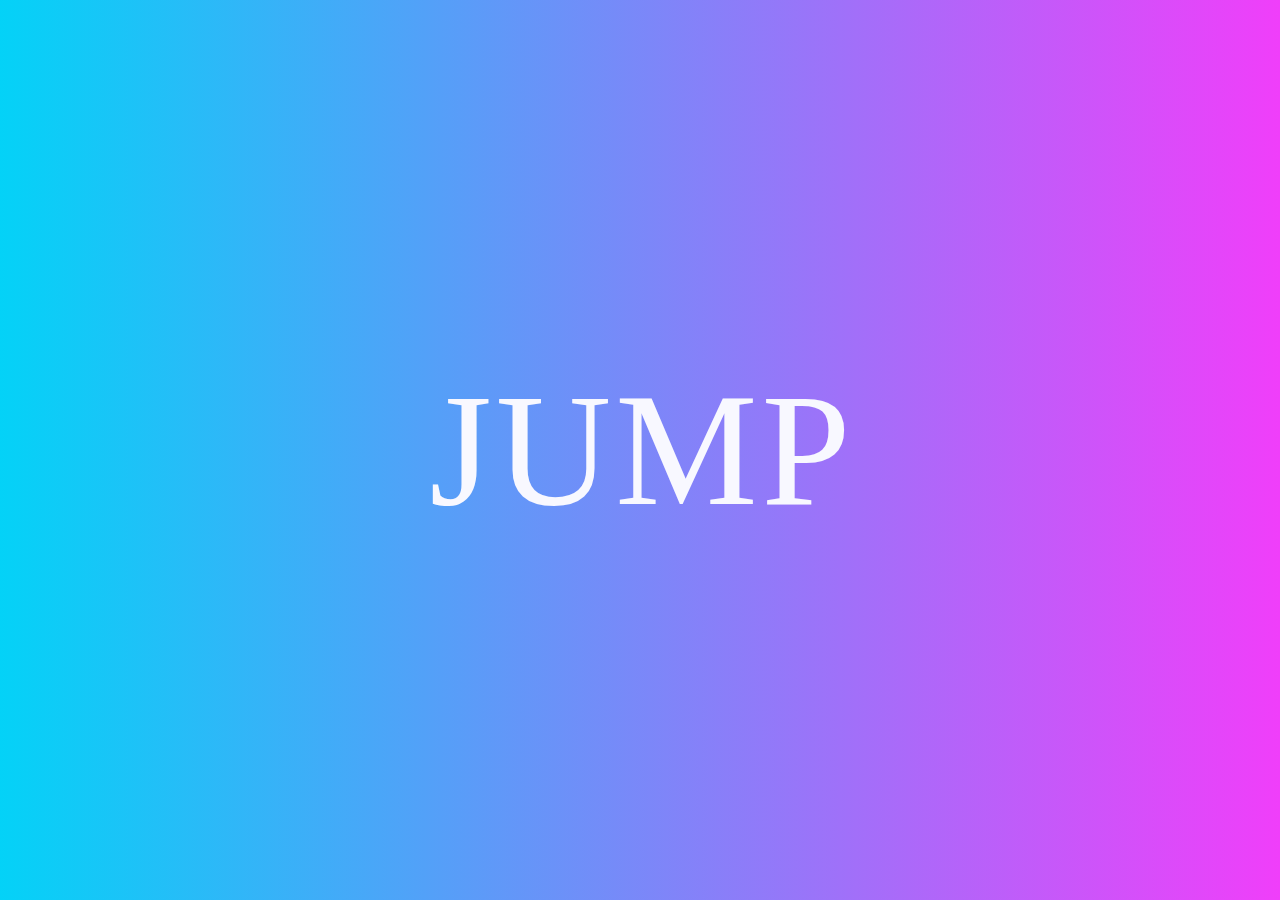
<file: Project 2/index.html>
<!DOCTYPE html>
<html lang="en">
<head>
    <meta charset="UTF-8">
    <meta name="viewport" content="width=device-width, initial-scale=1.0">
    <title>Jumping Letters</title>
<link rel="stylesheet" href="style.css">
</head>
<body>
 
    <div class="letters">
<span>J</span>
<span>U</span>
<span>M</span>
<span>P</span>
    </div>

    <script src="app.js"></script>
</body>
</html>
</file>
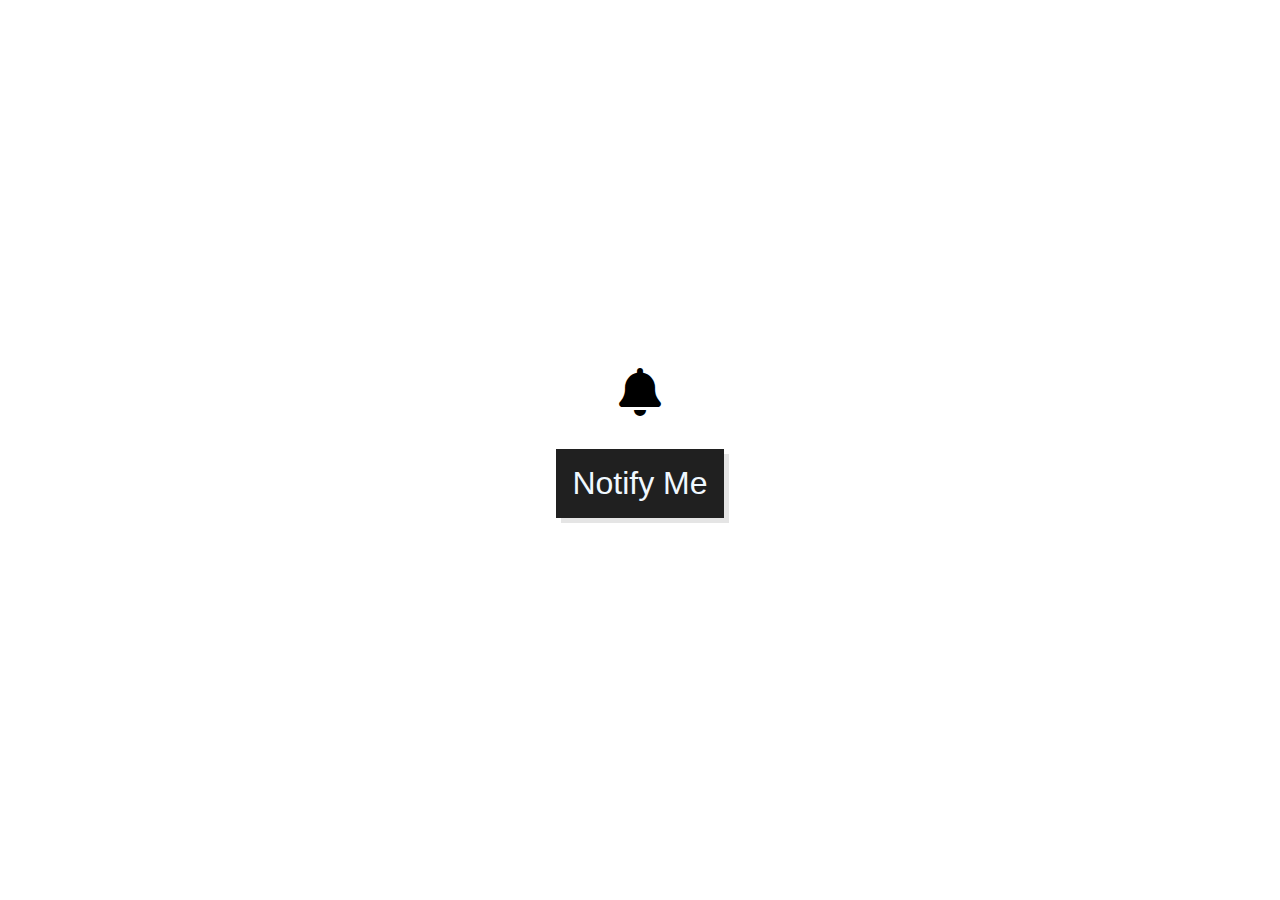
<file: Project 3/index.html>
<!DOCTYPE html>
<html lang="en">
<head>
    <meta charset="UTF-8">
    <meta name="viewport" content="width=device-width, initial-scale=1.0">
    <title>Bell Notification</title>
    <link rel="stylesheet" href="style.css">
    <link rel="stylesheet" href="https://cdnjs.cloudflare.com/ajax/libs/font-awesome/6.7.2/css/all.min.css" integrity="sha512-Evv84Mr4kqVGRNSgIGL/F/aIDqQb7xQ2vcrdIwxfjThSH8CSR7PBEakCr51Ck+w+/U6swU2Im1vVX0SVk9ABhg==" crossorigin="anonymous" referrerpolicy="no-referrer" />
</head>
<body>
    
    <div class="container">
        <div class="notification" id="_notification">
            <!-- <i class="fas fa-bell fa-3x bell"></i> -->
        </div>
        <button class="button" id="_button">Notify Me</button>
    </div>
    <script src="script.js"></script>
</body>
</html>
</file>
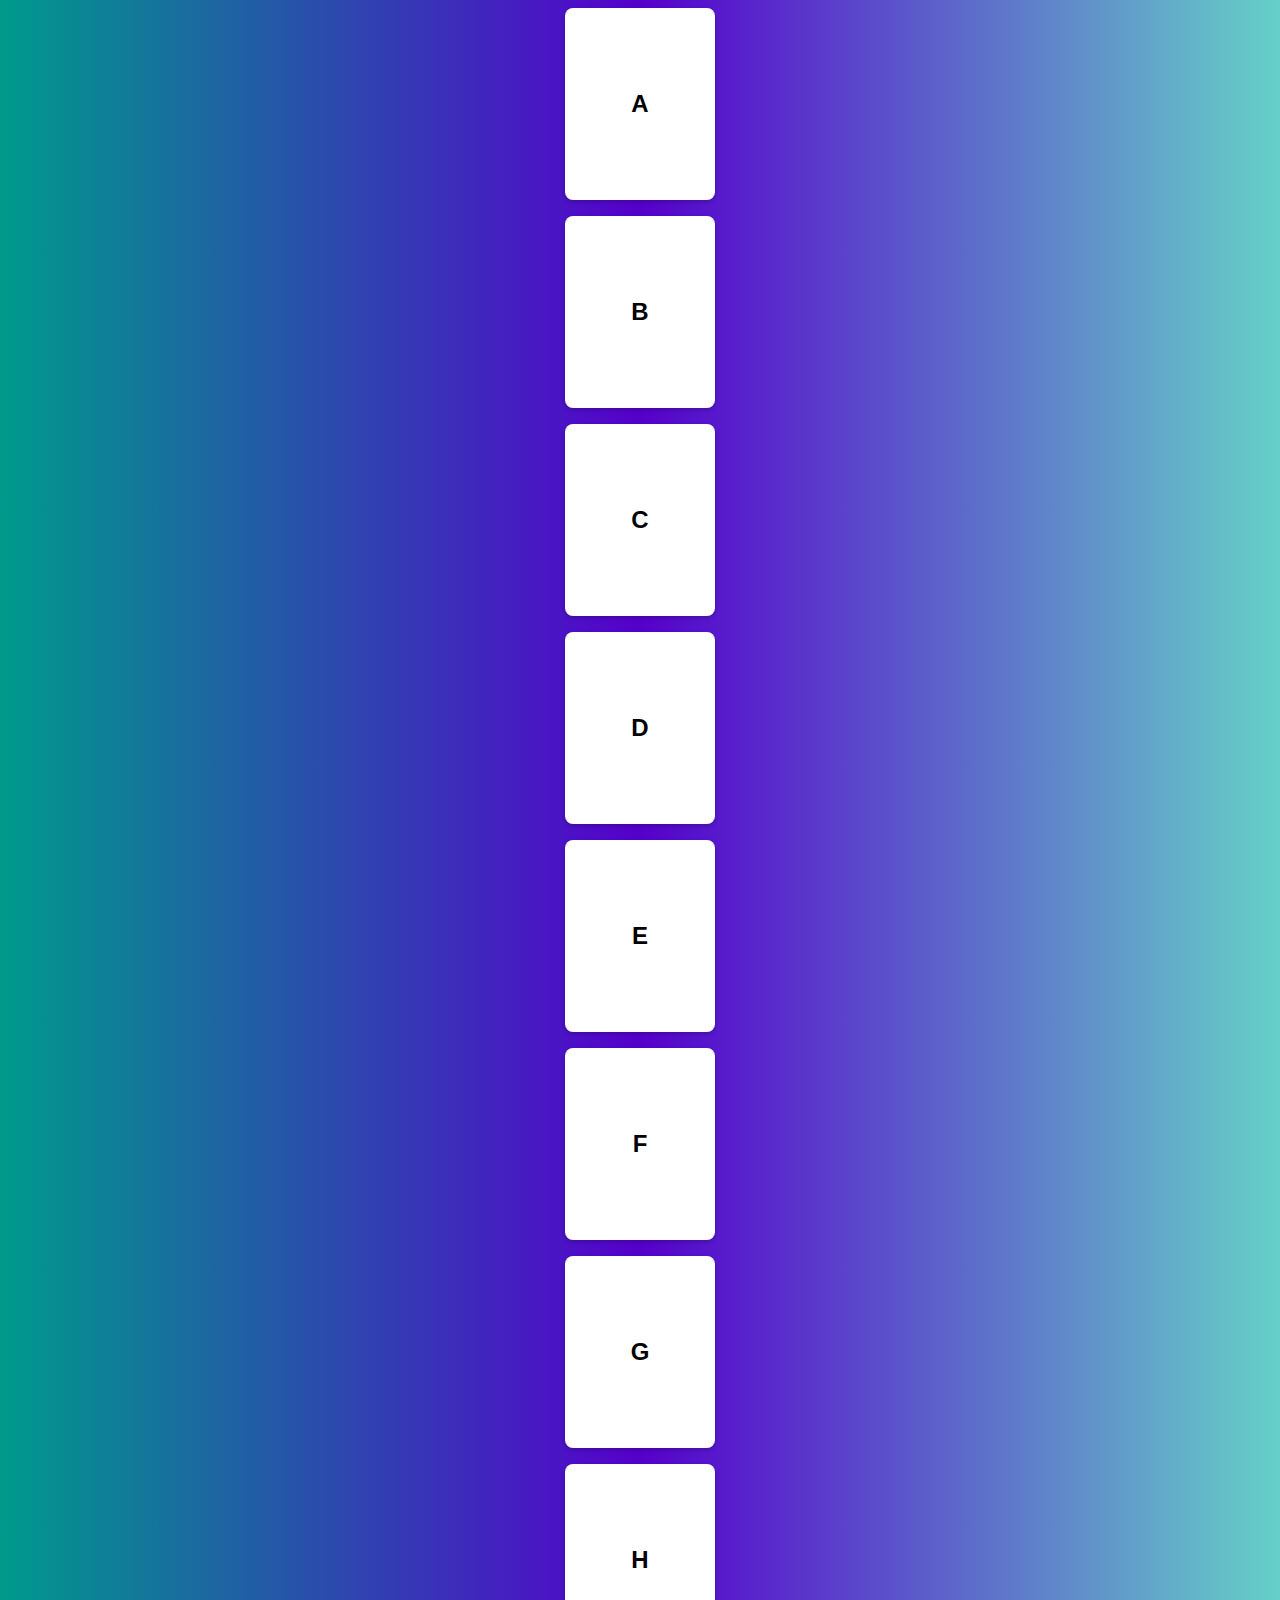
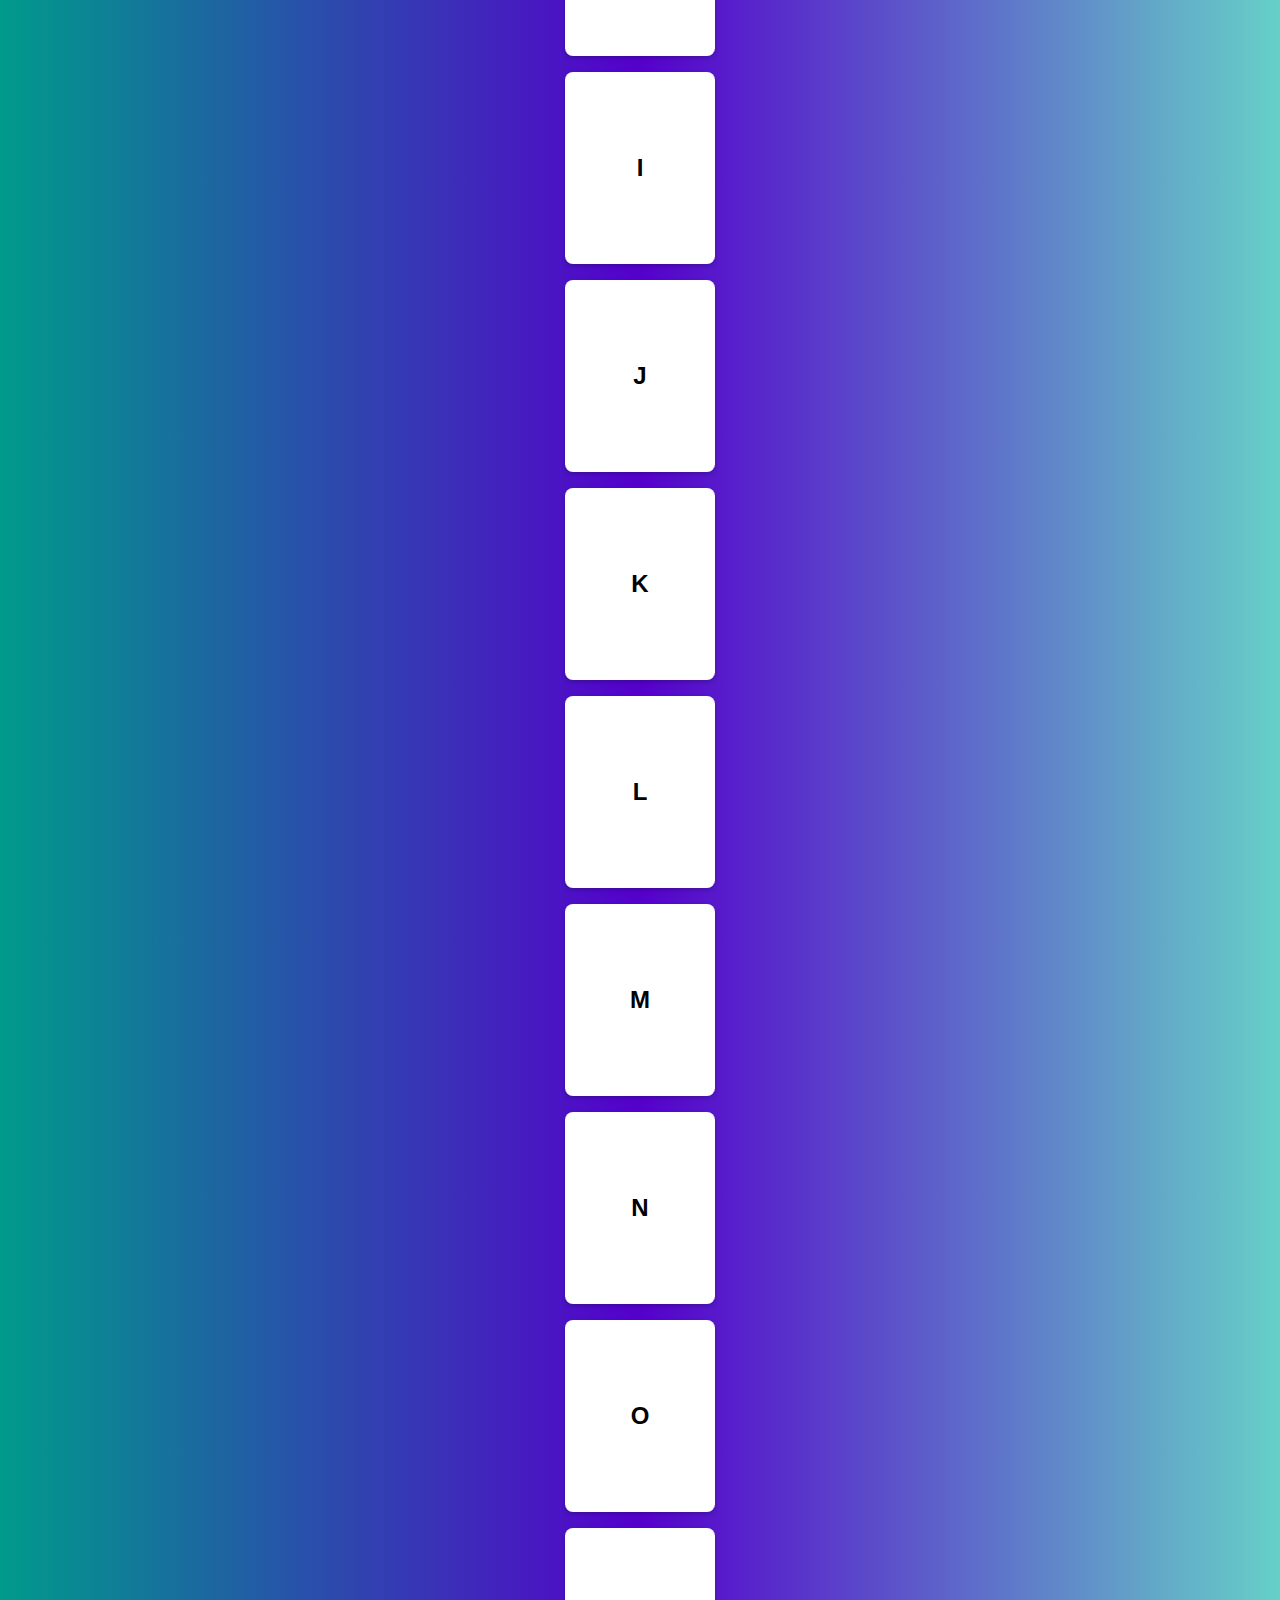
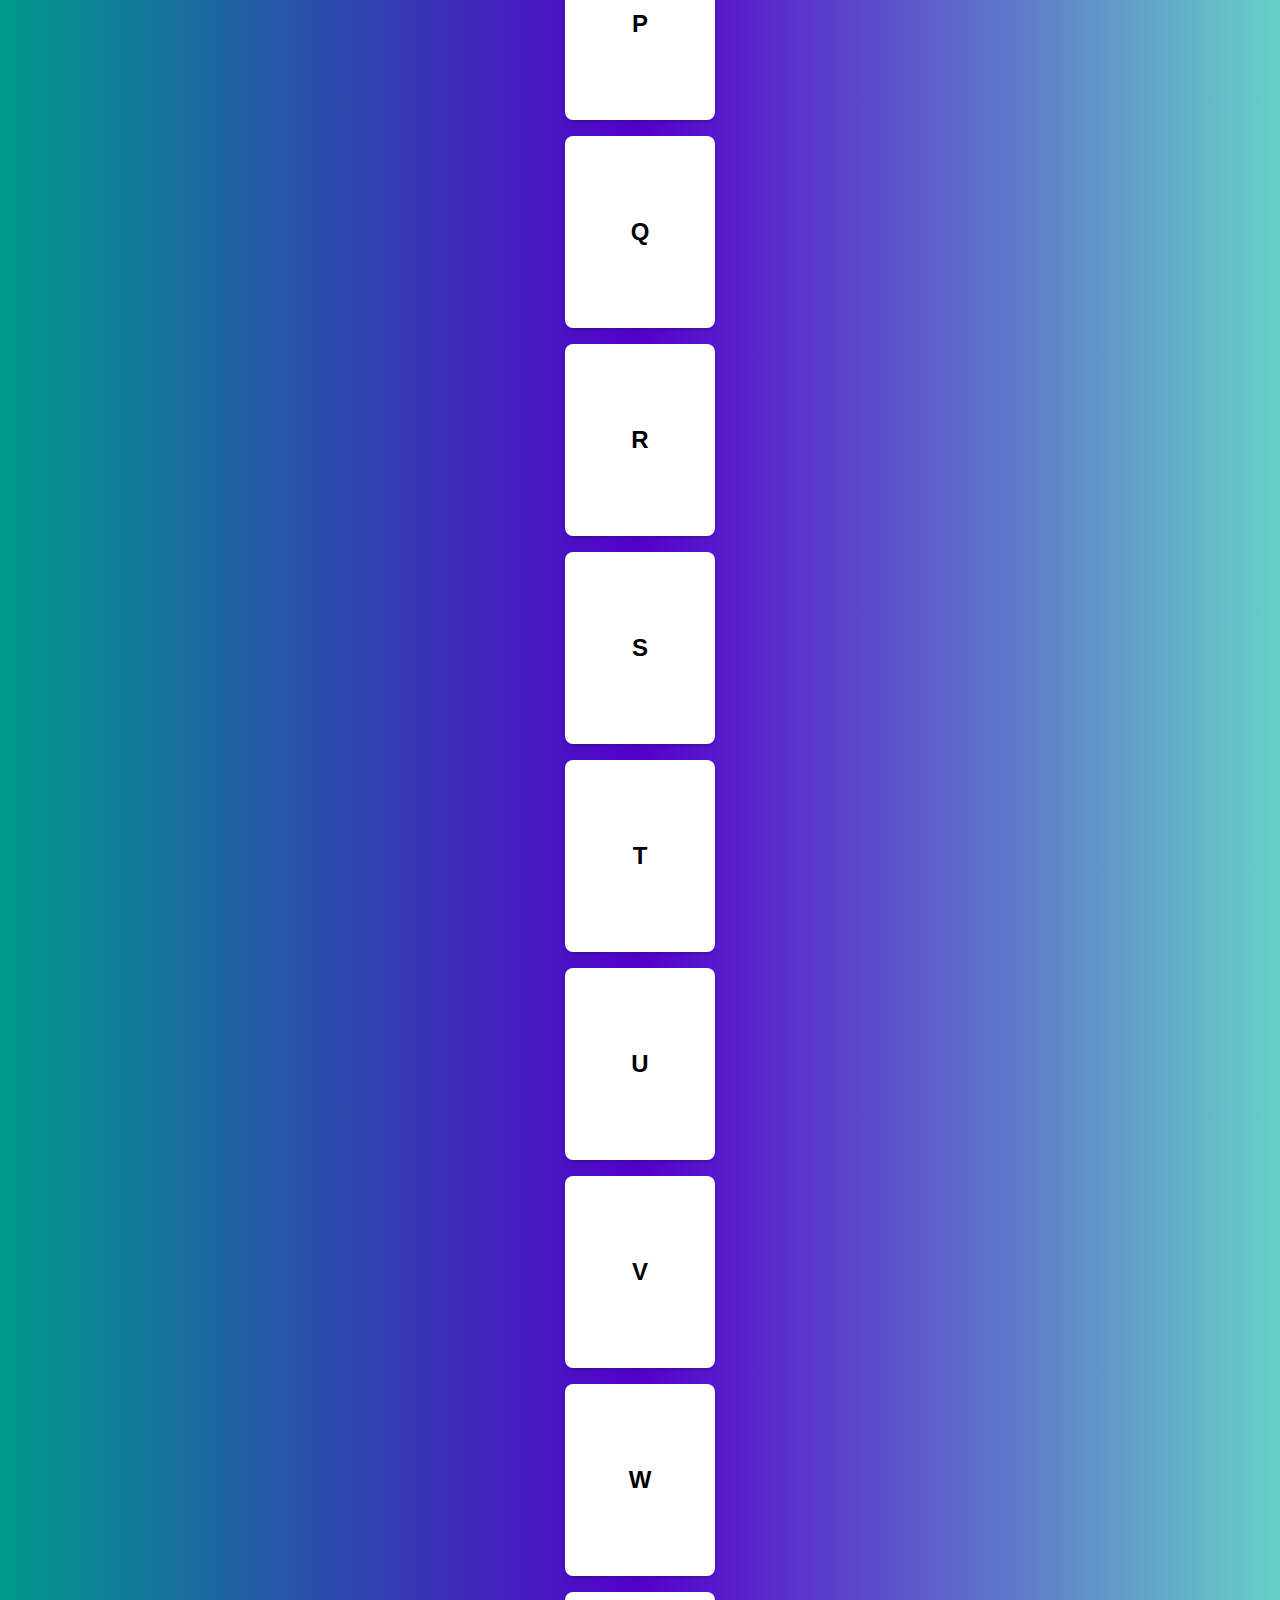
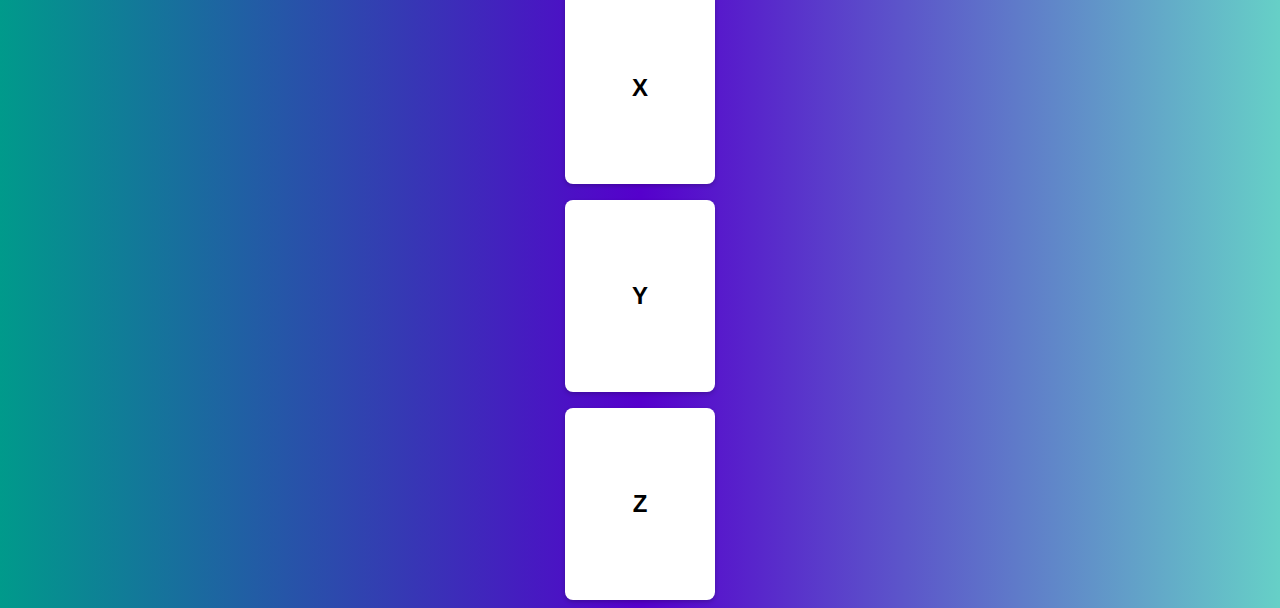
<file: Project 4/index.html>
<!DOCTYPE html>
<html lang="en">
<head>
    <meta charset="UTF-8">
    <meta name="viewport" content="width=device-width, initial-scale=1.0">
    <title>Scrollbar indicator</title>
    <link rel="stylesheet" href="style.css">
</head>
<body>
    
    <div class="Indicator" id="ScrollIndicator">

    </div>
    <div class="text">
        <h2><span>A</span></h2>
        <h2><span>B</span></h2>
        <h2><span>C</span></h2>
        <h2><span>D</span></h2>
        <h2><span>E</span></h2>
        <h2><span>F</span></h2>
        <h2><span>G</span></h2>
        <h2><span>H</span></h2>
        <h2><span>I</span></h2>
        <h2><span>J</span></h2>
        <h2><span>K</span></h2>
        <h2><span>L</span></h2>
        <h2><span>M</span></h2>
        <h2><span>N</span></h2>
        <h2><span>O</span></h2>
        <h2><span>P</span></h2>
        <h2><span>Q</span></h2>
        <h2><span>R</span></h2>
        <h2><span>S</span></h2>
        <h2><span>T</span></h2>
        <h2><span>U</span></h2>
        <h2><span>V</span></h2>
        <h2><span>W</span></h2>
        <h2><span>X</span></h2>
        <h2><span>Y</span></h2>
        <h2><span>Z</span></h2>
    </div>
    <script src="script.js"></script>
    
</body>
</html>
</file>
<file: Project 2/style.css>
*{
    box-sizing: border-box;
    margin: 0;
    padding: 0;
}

body{
    display: flex;
    justify-content: center;
    align-items: center;
    min-height: 100vh;
    flex-direction: column;
    background: linear-gradient(to right,#04d2f7,#f03efa);
}

.letters{
    perspective: 1000px;
    font-family: cursive;
    color: ghostwhite;
}

.letters span{
    cursor: pointer;
    display: inline-block;
    user-select: none;
    line-height: 0.8;
    font-size: 10rem;
}

.letters span.active{
    animation: jump 2s ease-in-out;
    transform-origin: bottom left;

}

@keyframes jump {
    
    0%{
        transform: translate(0,0) rotate(180deg)
    }
    25%{
        transform: scale(2) translate(0,-150px)
    }
    75%{
        transform: scale(1.1,1.1) translate(0,200px);
    }
    100%{   
        transform: translate(0,0) rotate(360deg);
    }


}
</file>
<file: Project 3/style.css>
*{
    box-sizing:border-box;
    margin: 0;
    padding: 0;
}

body{
    display: flex;
    justify-content: center;
    align-items: center;
    min-height: 100vh;
}

.container{
    display: flex;
    justify-content: center;
    align-items: center;
    flex-direction: column;
}

.button{
    cursor: pointer;
    background-color: rgb(32, 32, 32);
    color: aliceblue;
    text-align: center;
    padding: 1rem;
    margin: 1rem;
    border: none;
    outline: none;
    box-shadow: 5px 5px 0px rgba(0, 0, 0, 0.1);
    z-index: 999;
    transition: 0.5s;
    font-size: 2rem;
}

.button:active{
    transform: translateY(10%) translateX(10%);
    box-shadow: 0px 0px 0px #fff;
}

.notification{
    width: 50px;
    display: flex;
    justify-content: center;
    align-items: center;
    height: inherit;
    position: relative;
    color: #f2f2f2;
}

.notification::after{
    min-width: 20px;
    height: 20px;
    content: attr(data-count);
    display: flex;
    justify-content: center;
    align-items: center;
    background-color: rgb(236, 36, 170);
    position: absolute;
    top: -5px;
    right: 5px;
    transition: 0.3s;
    border-radius: 50%;
    opacity: 0;
    transform: scale(0.5);
}

.notification::before{
    content: "\f0f3";
    font-family: "FontAwesome";
    display: block;
    color: black;
    font-size: 3rem;
    margin-bottom: 1rem;
}

.notification.count::after{
   opacity: 1;
   transform: scale(1);  
}

.notification.notify::before{
    animation:bell 1s ease-out;
    transform-origin: center top ;
}

@keyframes bell {
    0% {
      transform: rotate(40deg);
    }
    12.5% {
      transform: rotate(-35deg);
    }
    25% {
      transform: rotate(30deg);
    }
    37.5% {
      transform: rotate(-25deg);
    }
    50% {
      transform: rotate(20deg);
    }
    62.5% {
      transform: rotate(-15deg);
    }
    75% {
      transform: rotate(10deg);
    }
    87.5% {
      transform: rotate(-5deg);
    }
    100% {
      transform: rotate(0deg);
    }
  }
</file>
<file: Project 4/style.css>
*{
    box-sizing: border-box;
    margin: 0 ;
    padding: 0;
    background: linear-gradient(to right,#009a8b,#5500cc,#66d0c7);
    font-family: sans-serif;
}


.text{
    color: black;
    line-height: 10rem;
    text-align: center;

}

span{
    background: white;
    padding: 1rem;
    border-radius: 8px;
    box-shadow: 0px 2px 4px rgba(0, 0, 0, 0.2);
    margin: 0.5rem;
    display: inline-block;
    transition: transform 0.2s;
    width: 150px;
}

span:hover{
    transform: scale(1.05);
}

.indicator{
    background: linear-gradient(to right,#009a8b,#5500cc,#66d0c7);
    
    height: 20px;
    border-radius: 4px;
    width: 20%;
    position: fixed;
    top: 0px;

}
</file>
